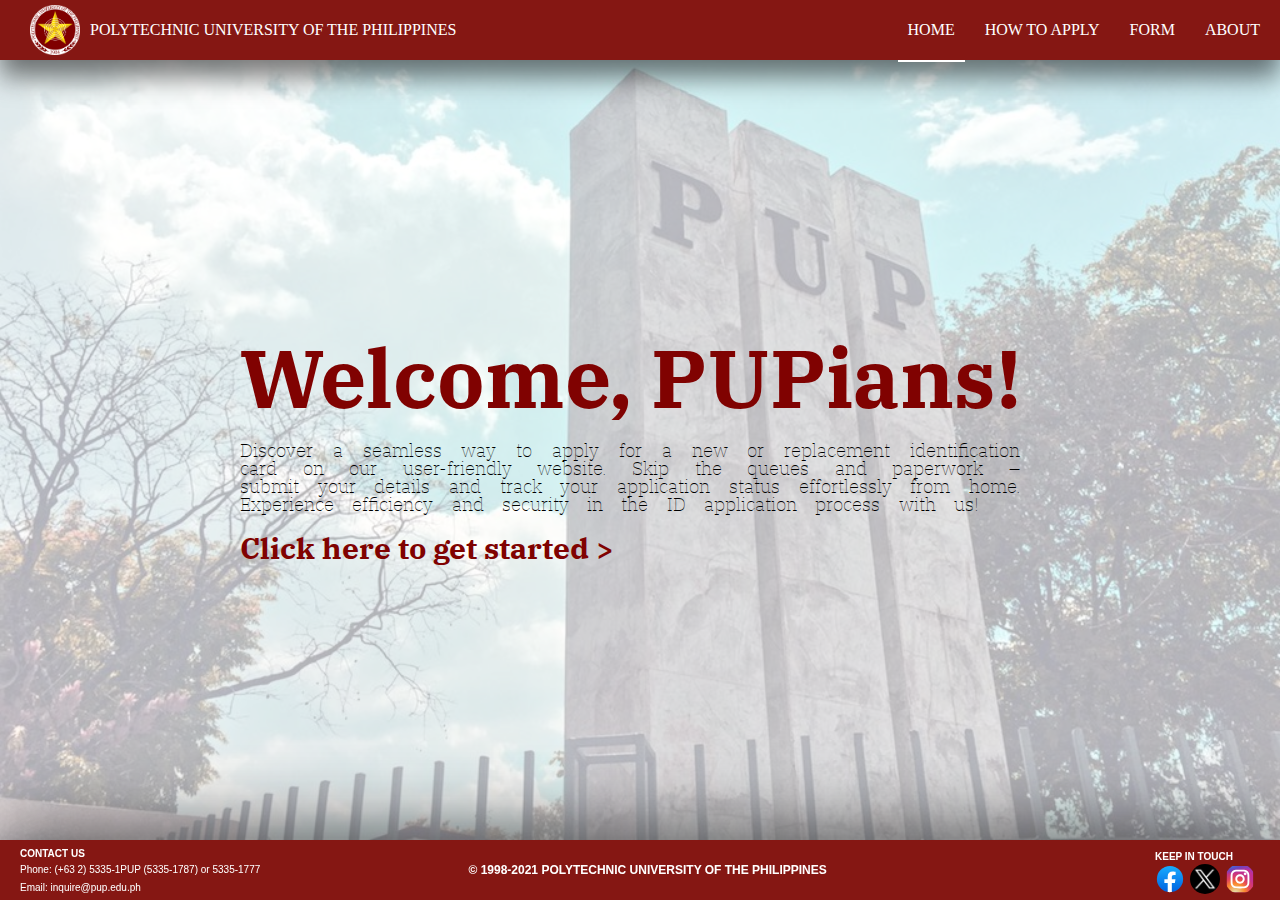
<file: index.html>
<!DOCTYPE html>
<html lang="en">

<head>
  <meta charset="UTF-8">
  <meta name="viewport" content="width=device-width, initial-scale=1.0">
  <title>Home</title>
  <link rel="icon" href="assets/images/clipart708931.png">
  <link rel="preconnect" href="https://fonts.googleapis.com">
  <link rel="preconnect" href="https://fonts.gstatic.com" crossorigin>
  <link href="https://fonts.googleapis.com/css2?family=IBM+Plex+Serif:wght@300;700&display=swap" rel="stylesheet">
  <link rel="stylesheet" href="reset.css">
  <link rel="stylesheet" href="index.css">
  <script src="transition.js"></script>
</head>

<body>
  <header class="main-head">
    <div class="main-head-logo">
      <img src="assets/images/clipart708931.png" alt="pup-logo" class="pup-logo">
      <p>Polytechnic University of the Philippines</p>
    </div>
    <nav class="main-head-nav">
      <ul>
        <li> <a href="index.html" onclick="changePage(event)"> HOME </a> </li>
        <li> <a href="apply.html" onclick="changePage(event)"> HOW TO APPLY </a> </li>
        <li> <a href="forms.html" onclick="changePage(event)"> FORM </a> </li>
        <li> <a href="about.html" onclick="changePage(event)"> ABOUT </a> </li>
      </ul>
    </nav>
  </header>

  <main>
    <div class="main-welcome">
      <h2>Welcome, PUPians!</h2>
      <p>Discover a seamless way to apply for a new or replacement identification card on our user-friendly website. Skip the queues and paperwork – submit your details and track your application status effortlessly from home. Experience efficiency and security in the ID application process with us!
      </p>
      <a href="apply.html" class="form-link" onclick="changePage(event)">Click here to get started ></a>
    </div>
  </main>

  <footer>
    <div class="contact">
      <span>CONTACT US </span>
      <p>Phone: (+63 2) 5335-1PUP (5335-1787) or 5335-1777 <br></p>
      <p>Email: inquire@pup.edu.ph</p>
    </div>
    <p class="footer-copyright">
      © 1998-2021 POLYTECHNIC UNIVERSITY OF THE PHILIPPINES
    </p>

    <div class="footer-sm-container">
      <span>KEEP IN TOUCH </span>
      <div class="footer-logo-container">
        <a class="sm-fb" href="https://web.facebook.com/ThePUPOfficial"></a>
        <a class="sm-tt"></a>
        <a class="sm-ig"></a>
      </div>
    </div>
  </footer>
</body>

</html>
</file>
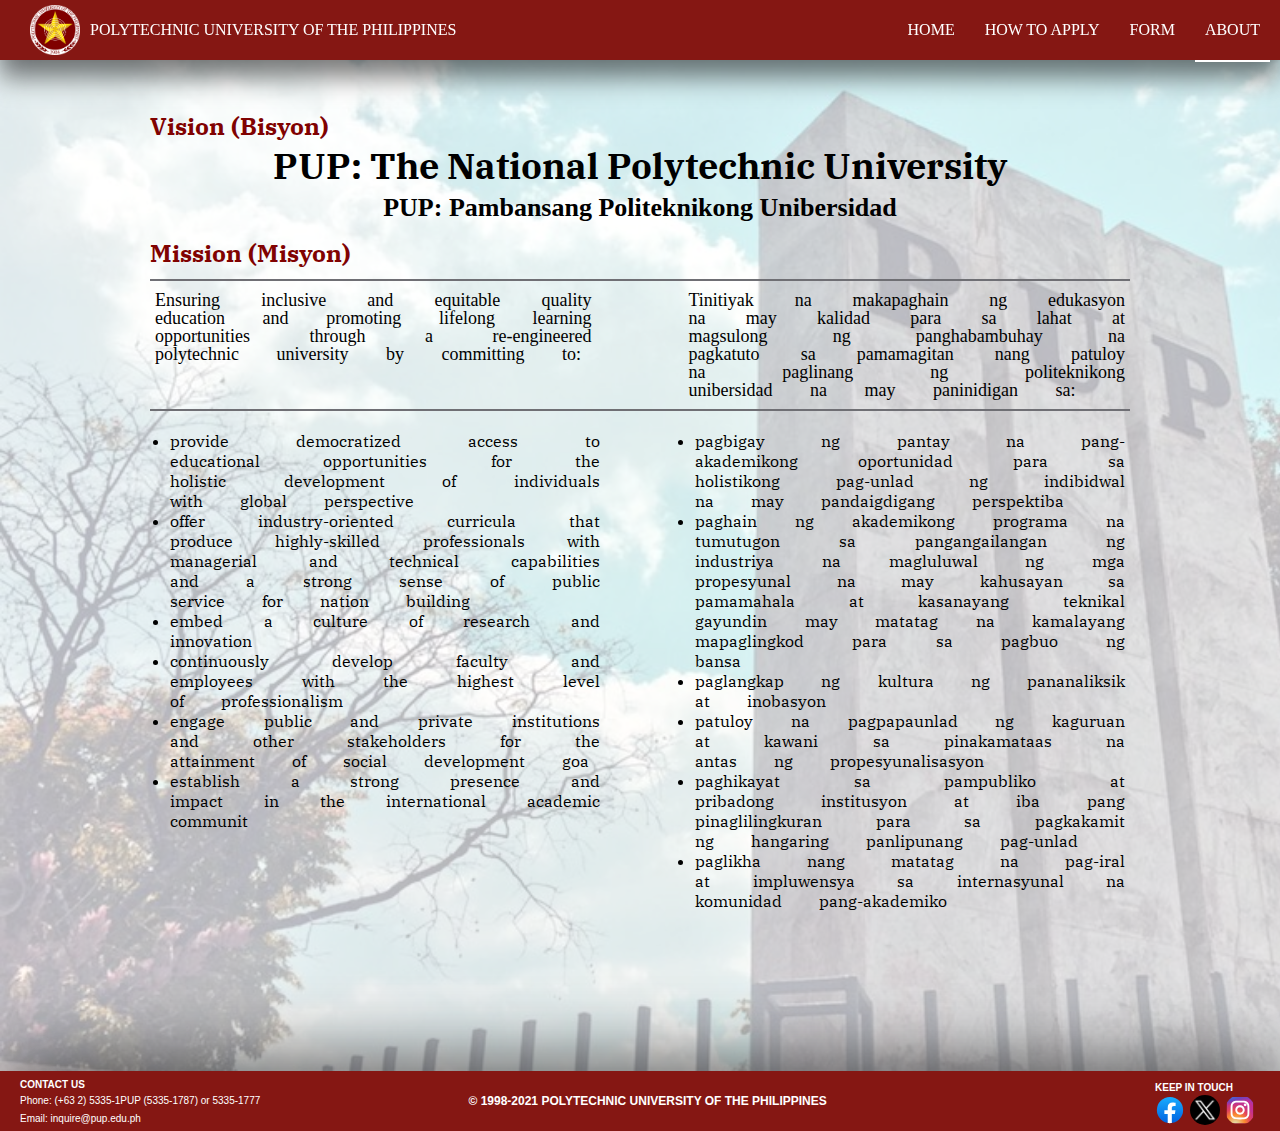
<file: about.html>
<!DOCTYPE html>
<html lang="en">
<head>
  <meta charset="UTF-8">
  <meta name="viewport" content="width=device-width, initial-scale=1.0">
  <title>About</title>
  <link rel="icon" href="../LOGO/clipart708931.png">
  
  <link rel="preconnect" href="https://fonts.googleapis.com">
  <link rel="preconnect" href="https://fonts.gstatic.com" crossorigin>
  <link href="https://fonts.googleapis.com/css2?family=IBM+Plex+Serif:wght@100;200;400;500;600;700&display=swap" rel="stylesheet">
  <link rel="stylesheet" href="reset.css">
  <link rel="stylesheet" href="about.css">
  <script src="transition.js"></script>
</head>
<body>
  <header class="main-head">
    <div class="main-head-logo">
      <img src="assets/images/clipart708931.png" alt="pup-logo" class="pup-logo">
      <p>Polytechnic University of the Philippines</p>
    </div>
    <nav class="main-head-nav">
      <ul>
        <li> <a href="index.html" onclick="changePage(event)"> HOME </a> </li>
        <li> <a href="apply.html" onclick="changePage(event)"> HOW TO APPLY </a> </li>
        <li> <a href="forms.html" onclick="changePage(event)"> FORM </a> </li>
        <li> <a href="about.html" onclick="changePage(event)"> ABOUT </a> </li>
      </ul>
    </nav>
  </header>

  <main>
    <section class="pup-vision">
      <h3>Vision (Bisyon)</h3>
      <h2>PUP: The National Polytechnic University</h2>
      <p>PUP: Pambansang Politeknikong Unibersidad</p>
    </section>

    <section class="pup-mission">
      <h3>Mission (Misyon)</h3>
      <div class="divider-mission">
        <div class="right-side">
          <p>Ensuring inclusive and equitable quality education and promoting lifelong learning opportunities through a re-engineered polytechnic university by committing to:</p>
        </div>
        <div class="left-side">
          <p>Tinitiyak na makapaghain ng edukasyon na may kalidad para sa lahat at magsulong ng panghabambuhay na pagkatuto sa pamamagitan nang patuloy na paglinang ng politeknikong unibersidad na may paninidigan sa:</p>
        </div>
      </div>
      <div class="second-divider-mission">
        <div class="right-side">
          <ul>
            <li>provide democratized access to educational opportunities for the holistic development of individuals with global perspective</li>
            <li>offer industry-oriented curricula that produce highly-skilled professionals with managerial and technical capabilities and a strong sense of public service for nation building
            </li>
            <li>embed a culture of research and innovation</li>
            <li>continuously develop faculty and employees with the highest level of professionalism</li>
            <li>engage public and private institutions and other stakeholders for the attainment of social development goa</li>
            <li>establish a strong presence and impact in the international academic communit</li>
          </ul>
        </div>

        <div class="left-side">
          <ul>
            <li>pagbigay ng pantay na pang-akademikong oportunidad para sa holistikong pag-unlad ng indibidwal na may pandaigdigang perspektiba</li>
            <li>paghain ng akademikong programa na tumutugon sa pangangailangan ng industriya na magluluwal ng mga propesyunal na may kahusayan sa pamamahala at kasanayang teknikal gayundin may matatag na kamalayang mapaglingkod para sa pagbuo ng bansa</li>
            <li>paglangkap ng kultura ng pananaliksik at inobasyon</li>
            <li>patuloy na pagpapaunlad ng kaguruan at kawani sa pinakamataas na antas ng propesyunalisasyon</li>
            <li>paghikayat sa pampubliko at pribadong institusyon at iba pang pinaglilingkuran para sa pagkakamit ng hangaring panlipunang pag-unlad</li>
            <li>paglikha nang matatag na pag-iral at impluwensya sa internasyunal na komunidad pang-akademiko
            </li>
          </ul>
        </div>
      </div>
    </section>

  </main>

  <footer>
    <div class="contact">
      <span>CONTACT US </span>
      <p>
        Phone: (+63 2) 5335-1PUP (5335-1787) or 5335-1777 <br>
      </p>
      <p>Email: inquire@pup.edu.ph
      </p>
    </div>
    <p class="footer-copyright">
      © 1998-2021 POLYTECHNIC UNIVERSITY OF THE PHILIPPINES
    </p>

    <div class="footer-sm-container">
      <span>KEEP IN TOUCH </span>
      <div class="footer-logo-container">
        <a class="sm-fb" href="https://web.facebook.com/ThePUPOfficial"></a>
        <a class="sm-tt"></a>
        <a class="sm-ig"></a>
      </div>
    </div>
  </footer>
</body>
</html>
</file>
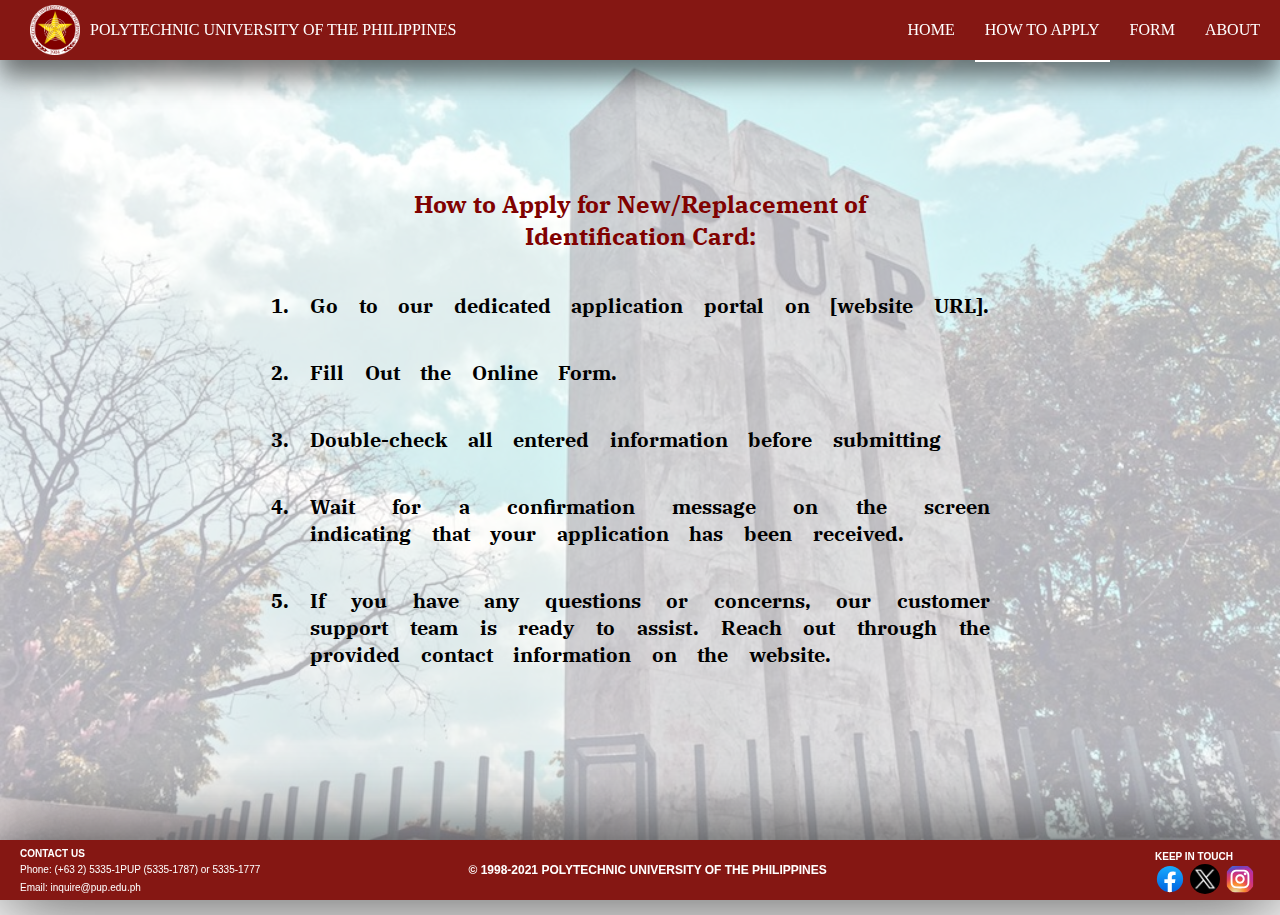
<file: apply.html>
<!DOCTYPE html>
<html lang="en">
<head>
  <meta charset="UTF-8">
  <meta name="viewport" content="width=device-width, initial-scale=1.0">
  <title>How to apply</title>
  <link rel="icon" href="assets/images/clipart708931.png">
  
  <link rel="preconnect" href="https://fonts.googleapis.com">
  <link rel="preconnect" href="https://fonts.gstatic.com" crossorigin>
  <link href="https://fonts.googleapis.com/css2?family=IBM+Plex+Serif:wght@300;700&display=swap" rel="stylesheet">
  <link rel="stylesheet" href="resetv2.css">
  <link rel="stylesheet" href="apply.css">
  <script src="transition.js"></script>
</head>
<body>
  <header class="main-head">
    <div class="main-head-logo">
      <img src="assets/images/clipart708931.png" alt="pup-logo" class="pup-logo">
      <p>Polytechnic University of the Philippines</p>
    </div>
    <nav class="main-head-nav">
      <ul>
        <li> <a href="index.html" onclick="changePage(event)"> HOME </a> </li>
        <li> <a href="apply.html" onclick="changePage(event)"> HOW TO APPLY </a> </li>
        <li> <a href="forms.html" onclick="changePage(event)"> FORM </a> </li>
        <li> <a href="about.html" onclick="changePage(event)"> ABOUT </a> </li>
      </ul>
    </nav>
  </header>
  <main>
    <div class="main-welcome">
      <h2>How to Apply for New/Replacement of </h2>
        <h2>Identification Card:</h2>
      <ol class="instruction" start="1">
        <li> Go to our dedicated application portal on [website URL].</li>
        <li>Fill Out the Online Form.</li>
        <li>Double-check all entered information before submitting</li>
        <li>Wait for a confirmation message on the screen indicating that your 
          application has been received.</li>
        <li>If you have any questions or concerns, our customer support team is ready to assist. Reach out through the provided contact information on the website.</li>
      </ol>
    </div>
  </main>

  <footer>
    <div class="contact">
      <span>CONTACT US </span>
      <p>
        Phone: (+63 2) 5335-1PUP (5335-1787) or 5335-1777 <br>
      </p>
      <p>Email: inquire@pup.edu.ph
      </p>
    </div>
    <p class="footer-copyright">
      © 1998-2021 POLYTECHNIC UNIVERSITY OF THE PHILIPPINES
    </p>

    <div class="footer-sm-container">
      <span>KEEP IN TOUCH </span>
      <div class="footer-logo-container">
        <a class="sm-fb" href="https://web.facebook.com/ThePUPOfficial"></a>
        <a class="sm-tt"></a>
        <a class="sm-ig"></a>
      </div>
    </div>
  </footer>
  
</body>
</html>
</file>
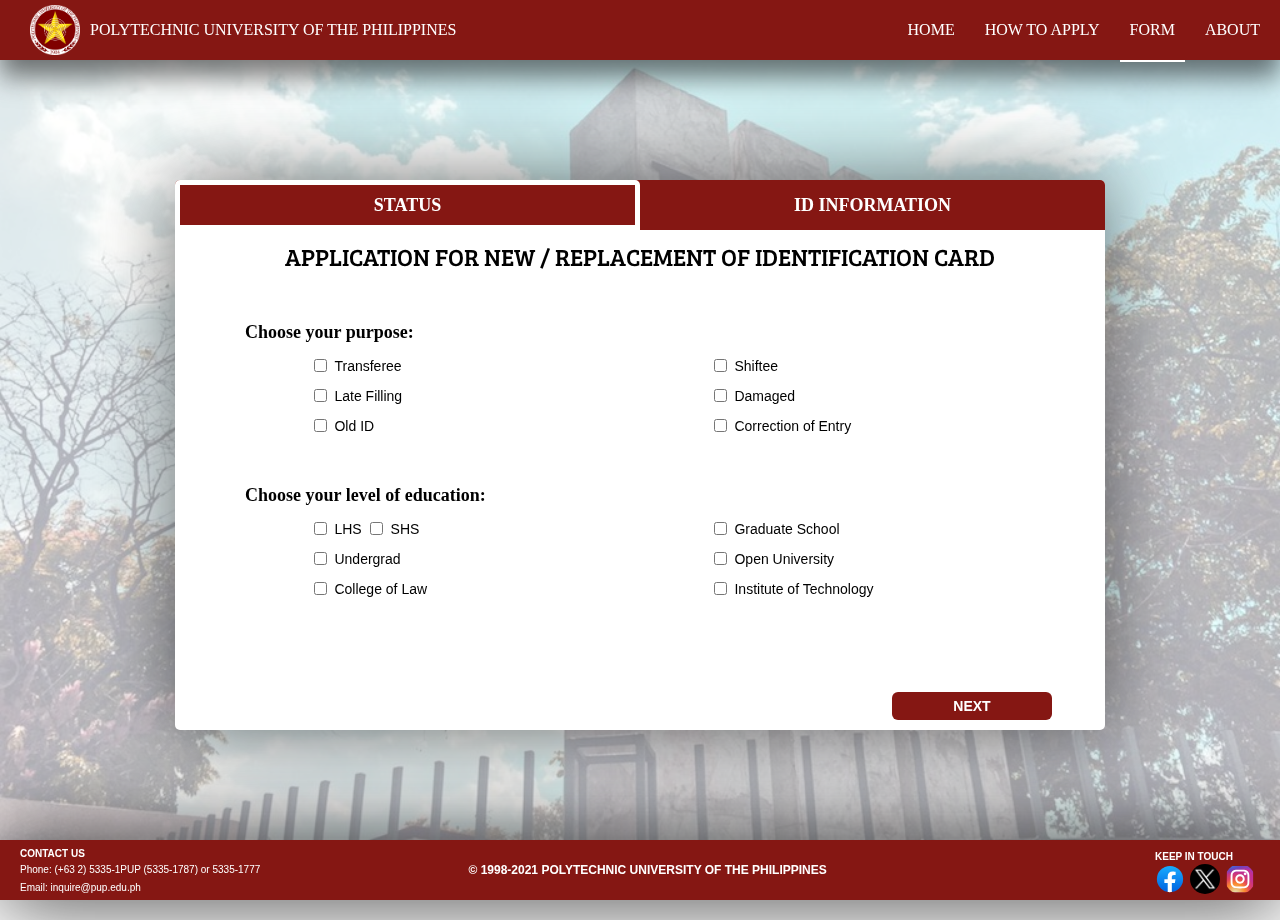
<file: forms.html>
<!DOCTYPE html>
<html lang="en">
<head>
  <meta charset="UTF-8">
  <meta name="viewport" content="width=device-width, initial-scale=1.0">
  <title>Form</title>
  <link rel="icon" href="assets/images/clipart708931.png">
  
  <link rel="preconnect" href="https://fonts.googleapis.com">
  <link rel="preconnect" href="https://fonts.gstatic.com" crossorigin>
  <link href="https://fonts.googleapis.com/css2?family=Bree+Serif&family=IBM+Plex+Serif:wght@400;700&display=swap" rel="stylesheet">
  <link rel="stylesheet" href="reset.css">
  <link rel="stylesheet" href="forms.css">
  <script src="transition.js"></script>
</head>
<body>
  <header class="main-head">
    <div class="main-head-logo">
      <img src="assets/images/clipart708931.png" alt="pup-logo" class="pup-logo">
      <p>Polytechnic University of the Philippines</p>
    </div>
    <nav class="main-head-nav">
      <ul>
        <li> <a href="index.html" onclick="changePage(event)"> HOME </a> </li>
        <li> <a href="apply.html" onclick="changePage(event)"> HOW TO APPLY </a> </li>
        <li> <a href="forms.html" onclick="changePage(event)"> FORM </a> </li>
        <li> <a href="about.html" onclick="changePage(event)"> ABOUT </a> </li>
      </ul>
    </nav>
  </header>

  <section class="message-container">
    <div class="message" id="message"
    style="
      display: none;
      font-weight: bold;
      color: green;
      padding: 8px;
      background-color: beige;
      border-radius: 4px;
      border-color: aquamarine;
    "></div>
  </section>
<main>
  </section>
  <section class="main">
    <form id="form" method="POST">
      
      
      
      <section id="page1" class="form-page">
        <div class="page-button">
          <button class="stud-status-btn" href="#">
            <p>STATUS</p>
          </button>
          <div onclick="validateCheckbox()" class="stud-info-btn">
            <p>ID INFORMATION</p>
          </div> 
        </div>


        <h2>Application For New / Replacement of Identification Card</h2>
        <!-- <button onclick="nextPage()">Next</button> -->
        <section class="student-type-container">
          <p class="status-purpose">Choose your purpose:</p>
        
          <div class="transferee">
            <input type="checkbox" id="transferee" name="StudentType" value="transferee"/>
            <label for="transferee">Transferee</label>
          </div>

          <div class="shiftee">
            <input type="checkbox" id="shiftee" name="StudentType" value="shiftee" />
            <label for="shiftee">Shiftee</label>
          </div>

          <div class="late-filling">
            <input type="checkbox" id="late-filling" name="StudentType" value="late-filling" />
            <label for="late-filling">Late Filling</label>
          </div>

          <div class="damaged">
            <input type="checkbox" id="damaged" name="StudentType" value="damaged" />
            <label for="damaged">Damaged</label>
          </div>

          <div class="old-id">
            <input type="checkbox" id="old-id" name="StudentType" value="old-id" />
            <label for="old-filling">Old ID</label>
          </div>
          
          <div class="correction-of-entry">
            <input type="checkbox" id="correction-of-entry" name="StudentType" value="correction-of-entry" />
            <label for="correction-of-entry">Correction of Entry</label>
          </div>

          <p class="status-purpose">Choose your level of education:</p>

          <div class="lhs-shs">
            <input type="checkbox" id="lhs" name="StudentType" value="lhs" />
            <label for="lhs">LHS</label>

            <input type="checkbox" id="shs" name="StudentType" value="shs" />
            <label for="shs">SHS</label>
          </div>

          <div class="graduate-school">
            <input type="checkbox" id="graduate-school" name="StudentType" value="graduate-school" />
            <label for="graduate-school">Graduate School</label>
          </div>

          <div class="undergrad">
            <input type="checkbox" id="undergrad" name="StudentType" value="undergrad" />
            <label for="undergrad">Undergrad</label>
          </div>

          <div class="open-university">
            <input type="checkbox" id="open-university" name="StudentType" value="open-university" />
            <label for="open-university">Open University</label>
          </div>

          <div class="college-of-law">
            <input type="checkbox" id="college-of-law" name="StudentType" value="college-of-law" />
            <label for="college-of-law">College of Law</label>
          </div>

          <div class="institute-of-technology">
            <input type="checkbox" id="institute-of-technology" name="StudentType" value="institute-of-technology" />
            <label for="institute-of-technology">Institute of Technology</label>
          </div>
        </section>
        
        <p onclick="validateCheckbox()" class="next-btn">NEXT</p>
      </section>


      <section id="page2" class="form-page" style="display: none;">
        <div class="second-page-button">
          <button class="stud-info-btn" onclick="previousPage()">
            <p>STATUS</p>
          </button>
          <button href="#" class="stud-status-second-btn">
            <p>ID INFORMATION</p>
          </button> 
        </div>
        <div class="id-information-container">
          <h2>ID Information</h2>

        
          <div class="id-first-row">
            <label for="student-number">Student Id</label>
            <label for="first-name">First Name</label>
            <label for="middle-name">Middle Name</label>
            <label for="last-name">Last Name</label>

            <input class="input" type="text" id="student-number" name="StudentID" pattern="[0-9]{4}-[0-9]{5}-MN-[0-9]{1}" placeholder="xxxx-xxxx-MN-x" required>
            <input class="input" type="text" id="first-name" name="FirstName" required>
            <input class="input" type="text" id="middle-name" name="MiddleName" required>
            <input class="input" type="text" id="last-name" name="LastName" required>
          </div>


          <div class="id-second-row">
            <label for="">Gender</label>
            <label for="date-of-birth">Date of Birth</label>
            <label for="college">College</label>
            
            <div class="gender">
              <input type="radio" id="gender" name="Gender" value="Male" required>  
              <p>Male</p>
              <input type="radio" id="gender" name="Gender" value="Female" required>
              <p>Female</p>
            </div>

            <input type="date" class="input" id="date-of-birth" name="Birthdate" min="2010-01-01" required>
            <select id="college" name="College" required onchange="validateSelect(this)">
              <option value="" disabled selected>Select an option</option>
              <option value="CAF">CAF - College of Accountancy and Finance</option>
              <option value="CADBE">CADBE - College of Architecture, Design and the Built Environment</option>
              <option value="CAL">CAL - College of Arts and Letters</option>
              <option value="CBA">CBA - College of Business Administration</option>
              <option value="COC">COC - College of Communication</option>
              <option value="CCIS">CCIS - College of Computer and Information Sciences</option>
              <option value="COED">COED - College of Education</option>
              <option value="CE">CE - College of Engineering</option>
              <option value="CHK">CHK - College of Human Kinetics</option>
              <option value="CL">CL - College of Law</option>
              <option value="CPSPA">CPSPA - College of Political Science and Public Adminitrator</option>
              <option value="CS">CS - College of Science</option>
              <option value="CTHTM">CTHTM - College of Tourism, Hospitality and Transportation Management</option>
            </select>
          </div>


          <div class="id-third-row">
            <label for="course-section">Course, Yr. & Section</label>
            <label for="phone-number">Phone/Mobile no.</label>
            <label for="email">Email address</label>

            <input type="text" class="input" id="course-section" name="CourseandSection" required>
            <input type="tel" class="input" id="telephone" name="PhoneNo" required placeholder="xxxx-xxx-xxxx" maxlength="14" pattern="[0-9]{4}-[0-9]{3}-[0-9]{4}">
            <input type="email" class="input" id="email" name="EmailAddress" required>
          </div>


          <div class="id-fourth-row">
            <label for="address">Address</label>
            <input type="text" class="input" id="address" name="Address" maxLength = "85" required>
          </div>
          

          <div class="id-fifth-row">
            <p>In case of emergency, please notify:</p>
          </div>

          <div class="id-sixth-row">
            <label for="emergency-name">Complete Name</label>
            <label for="emergency-phone">Phone/Mobile no.</label>
            <input type="text" class="input" id="emergency-name" name="EmergencyCompleteName" required>
            <input type="tel" class="input" id="emergency-phone" name="EmergencyPhoneNo." required placeholder="xxxx-xxx-xxxx" maxlength="14" pattern="[0-9]{4}-[0-9]{3}-[0-9]{4}">
          </div>
          

          <div class="id-seventh-row">
            <label for="emergency-address">Address</label>
            <input type="text" class="input" id="emergency-address" name="EmergencyAddress" required>
          </div>

          <div class="id-eighth-row">
            <p onclick="previousPage()" class="back-btn">BACK</p>
            <input type="submit" onclick="validateInput(), validateSelect(this), validateTelephone()" id="submit-button">
          </div>
        </div>
      </section>
    </form>
  </section>
</main>

  <footer>
    <div class="contact">
      <span>CONTACT US </span>
      <p>
        Phone: (+63 2) 5335-1PUP (5335-1787) or 5335-1777 <br>
      </p>
      <p>Email: inquire@pup.edu.ph
      </p>
    </div>
    <p class="footer-copyright">
      © 1998-2021 POLYTECHNIC UNIVERSITY OF THE PHILIPPINES
    </p>

    <div class="footer-sm-container">
      <span>KEEP IN TOUCH </span>
      <div class="footer-logo-container">
        <div class="sm-fb"></div>
        <div class="sm-tt"></div>
        <div class="sm-ig"></div>
      </div>
    </div>
  </footer>

  <script>
    function nextPage() {
        document.getElementById('page' + currentPage).style.display = 'none';
        currentPage++;
        document.getElementById('page' + currentPage).style.display = 'block';
    }
    
    function previousPage() {
        document.getElementById('page' + currentPage).style.display = 'none';
        currentPage--;
        document.getElementById('page' + currentPage).style.display = 'block';
    }


    var currentPage = 1;
    var count = 1;
    
    function validateCheckbox() {
      var checkboxes = document.getElementsByName("StudentType");
      var checked = false;
      for (var i = 0; i < checkboxes.length; i++) {
          if (checkboxes[i].checked) {
              checked = true;
              count = 1;
          }
      }
      if (!checked) {
          alert("Please check at least one checkbox");
          return false; // prevent form submission
      }
      if (count = 1){
        nextPage()
      }
      return true; // allow form submission
    }
    function validateTelephone() {
            // Get the telephone input value
      var telephoneInput = document.getElementById('telephone').value;
      var inputField = document.getElementById('telephone');

      // Define a regular expression pattern for valid telephone input
      var pattern = /^[0-9\-]+$/;

    // Check if the input matches the pattern
      if (pattern.test(telephoneInput)) {
          return true;
      } else {
          inputField.classList.add('invalid');
          return false;
      }
    }

    // function validateMaxAddress() {
    // var input = document.getElementById('address');
    // var maxLength = 85;
    // var currentLength = input.value.length;

    //   if (currentLength > maxLength) {
    //     document.getElementById('address').style.borderColor = "red";
    //     alert('Username cannot exceed ' + maxLength + ' characters.');
    //   // You may also consider truncating or modifying the input value here
    //   }
    // }

    function validateInput() {
      var fieldIds = [
      'student-number', 'first-name', 'middle-name', 'last-name', 'gender',
      'date-of-birth', 'college', 'course-section', 'telephone', 'email',
      'address', 'emergency-name', 'emergency-phone', 'emergency-address'
    ];

    // Iterate over each field and perform validation
    for (var i = 0; i < fieldIds.length; i++) {
      var inputField = document.getElementById(fieldIds[i]);

      if (inputField.value.trim() === '') {
        inputField.classList.add('invalid');
      } else {
        inputField.classList.remove('invalid');
      }
      }
    }

    function validateSelect(selectElement) {
      var mySelect = document.getElementById('college');

      // Check if the selected option is disabled
      if (mySelect.options[mySelect.selectedIndex].disabled) {
        // Add the 'invalid' class to change the border color
        document.getElementById("college").style.borderColor = "red";
      } else {
        // Remove the 'invalid' class
        selectElement.classList.add('valid');
        document.getElementById("college").style.borderColor = "green";

      }
    }


    document.getElementById("form").addEventListener("submit", function (e) {
    e.preventDefault(); // Prevent the default form submission
    document.getElementById("message").textContent = "Submitting..";
    document.getElementById("message").style.display = "block";
    document.getElementById("submit-button").disabled = true;

    // Collect the form data
    var formData = new FormData(this);


    // Process checkbox values
    var studentTypeValues = [];
    var checkboxes = document.querySelectorAll('input[type=checkbox][name="StudentType"]:checked');
    checkboxes.forEach(function(checkbox) {
      studentTypeValues.push(checkbox.value);
    });

    // Add checkbox values to formData
    formData.append('StudentType', studentTypeValues.join(', '));

    // Send a POST request to your Google Apps Script
    fetch(
      "https://script.google.com/macros/s/AKfycbyPbEHyT4OpzsdjarBZ7kFmyPeOQ3ANTf2VodFvq6UyN97k0yq09n6peleb7Uh7YuTf/exec",
      {
        redirect: "follow",
        method: "POST",
        body: new URLSearchParams(formData).toString(),
        headers: {
          "Content-Type": "application/x-www-form-urlencoded",
        },
      }
    )
    .then(function (response) {
      // Check if the request was successful
      if (response) {
        return response; // Assuming your script returns JSON response
      } else {
        throw new Error("Failed to submit the form.");
      }
    })
    .then(function (data) {
      // Display a success message
      document.getElementById("message").textContent =
        "Data submitted successfully!";
      document.getElementById("message").style.display = "block";
      document.getElementById("message").style.backgroundColor = "green";
      document.getElementById("message").style.color = "beige";
      document.getElementById("submit-button").disabled = false;
      document.getElementById("form").reset();
      previousPage();

      setTimeout(function () {
        document.getElementById("message").textContent = "";
        document.getElementById("message").style.display = "none";
      }, 2600);
    })
    .catch(function (error) {
      // Handle errors, you can display an error message here
      console.error(error);
      document.getElementById("message").textContent =
        "An error occurred while submitting the form.";
      document.getElementById("message").style.display = "block";
      });
    });
  </script>
  
</body>
</html>
</file>
<file: index.css>
body{
  display: flex;
  flex-direction: column;
  justify-content: center;
  align-items: center;
  background-color: rgb(255, 255, 255);
  background-image: url(assets/images/pup.jpg);
  background-size: 100%;
  background-repeat: no-repeat;
  opacity: 0;
  transition: opacity 500ms ease-in-out;

}

.main-head{
  top: 0;
  height: 60px;
  width: 100%;
  background-color:#851713;
  display: flex;
  justify-content:space-between;
  z-index: 1000;
  box-shadow:0px 17px 27px rgba(0, 0, 0, 0.53);
}

p{
  font-size: 18px;
  line-height: 18px;
  font-family: Roboto;

}


.main-head-logo{
  display: flex;
  align-items: center;
  width: fit-content;
  color: #fff;

}

.main-head-logo p{
  text-transform: uppercase;
  font-size: 16px;
  line-height: 18px;
}

img{
  height: 50px;
  width: 50px;
  margin-right: 10px;
  margin-left: 30px;
}

.main-head-nav{
  height: 100%;
  width: fit-content;
  position: relative;
  color: #fff;
  font-size: 16px;
}

.main-head-nav ul{
  margin-left: 30px;
}

.main-head-nav ul li{
  display: inline;
  float: left;
  margin-right: 10px;
}


.main-head-nav ul li a{
  padding: 0 10px;
  font-family: 'Roboto';
  line-height: 60px;
  display: block;
  height: 100%;
  position: relative;
}

.main-head-nav ul li:first-child{
  border-bottom: 2px solid #fff;
}
.main-head-nav ul li a:hover {
  cursor: pointer;
  transition-delay: 90ms;
  transition-duration: 80ms;
  transform: translateY(-5px);
}
/* footer */
footer{
  position: fixed;
  bottom: 0;
  height: 60px;
  width: 100%;
  background-color:#851713;
  display: flex;
  align-items: center;
  padding: 5px 20px;
  box-shadow:  0px 0px 80px rgba(0, 0, 0, 0.86);
  justify-content: space-between;
}

footer p{
  font-family: Helvetica, sans-serif;
  color: #fff;
  font-weight: 800;
  font-size: 12px;
}

footer div span{
  font-family: Helvetica, sans-serif;
  color: #fff;
  font-size: 10px;
  font-weight: 800;
  margin-bottom: 10px;
}


footer div p{
  font-size: 10px;
  font-weight: lighter;
}

.footer-copyright{
  position: relative;
  left: -60px;
}

footer div p:first-child{
  position: relative;
  top: -5px;
}

.footer-logo-container{
  display: flex;
  flex-direction: row;
}


.footer-logo-container a{
  height: 30px;
  width: 30px;
  border-radius: 50%;
  margin-right: 5px;
}

.sm-fb{
  background-image: url(assets/logo/facebook-1-svgrepo-com.svg);
  background-size: 100%;
  background-repeat: no-repeat;
}

.sm-tt{
  background-image: url(assets/logo/1690643591twitter-x-logo-png.webp);
  background-size: 100%;
  background-repeat: no-repeat;
}

.sm-ig{
  background-image: url(assets/logo/instagram-1-svgrepo-com.svg);
  background-size: 100%;
  background-repeat: no-repeat;
}

main{
  width: 100%;
  height: 90vh;
  display: flex;
  padding: 10px 15px;
  border-radius: 3px;
  background-color:#ffffffb2;
  justify-content: center;
  align-items: center;
  position: relative;
  top: -20px
}
/* --------------------------------------- */
.main-welcome{
  height: fit-content;
  width: 800px;
  font-family: 'IBM Plex Serif', serif;
  display: flex;
  text-align: left;
  flex-direction: column;
}

.main-welcome h2{
  font-size: 82px;
  font-weight: bolder;
  color: #800201;
}

.main-welcome p{
  width: 780px;
  margin-top: 10px;
  font-size: 1.2rem;
  text-align: justify;
  text-justify: inter-word;
  font-weight: 100;
  font-family: 'IBM Plex Serif', serif;
  word-spacing: 1.3ch;
}

.main-welcome a{
  margin-top: 15px;
  font-size: 1.9rem;
  font-weight: bolder;
  color: #800201;
}

a:hover{
  cursor: pointer;
}

.form-link:hover{
  transition-delay: 90ms;
  transition-duration: 400ms;
  transform: translateY(-5px);
}
</file>
<file: about.css>
body{
  display: flex;
  flex-direction: column;
  justify-content: center;
  align-items: center;
  background-color: rgb(255, 255, 255);
  background-image: url(assets/images/pup.jpg);
  background-size: cover;
  background-repeat: no-repeat;
  opacity: 0;
  transition: opacity 500ms ease-in-out;
}

.main-head{
  position: sticky;
  top: 0;
  height: 60px;
  width: 100%;
  background-color:#851713;
  display: flex;
  justify-content:space-between;
  z-index: 1000;
  box-shadow:0px 17px 27px rgba(0, 0, 0, 0.53);
}

p{
  font-size: 18px;
  line-height: 18px;
  font-family: Roboto;

}


.main-head-logo{
  display: flex;
  align-items: center;
  width: fit-content;
  color: #fff;

}

.main-head-logo p{
  text-transform: uppercase;
  font-size: 16px;
  line-height: 18px;
}

img{
  height: 50px;
  width: 50px;
  margin-right: 10px;
  margin-left: 30px;
}

.main-head-nav{
  height: 100%;
  width: fit-content;
  position: relative;
  color: #fff;
  font-size: 16px;
}

.main-head-nav ul{
  margin-left: 30px;
}

.main-head-nav ul li{
  display: inline;
  float: left;
  margin-right: 10px;
}


.main-head-nav ul li a{
  padding: 0 10px;
  font-family: 'Roboto';
  line-height: 60px;
  display: block;
  height: 100%;
  position: relative;
}

.main-head-nav ul li:nth-child(4){
  border-bottom: 2px solid #fff;
}
.main-head-nav ul li a:hover {
  cursor: pointer;
  transition-delay: 90ms;
  transition-duration: 80ms;
  transform: translateY(-5px);
}
/* footer */
footer{
  position: relative;
  bottom: 0;
  height: 60px;
  width: 100%;
  background-color:#851713;
  display: flex;
  align-items: center;
  padding: 5px 20px;
  box-shadow:  0px 0px 80px rgba(0, 0, 0, 0.86);
  justify-content: space-between;
}

footer p{
  font-family: Helvetica, sans-serif;
  color: #fff;
  font-weight: 800;
  font-size: 12px;
}

footer div span{
  font-family: Helvetica, sans-serif;
  color: #fff;
  font-size: 10px;
  font-weight: 800;
  margin-bottom: 10px;
}


footer div p{
  font-size: 10px;
  font-weight: lighter;
}

.footer-copyright{
  position: relative;
  left: -60px;
}

footer div p:first-child{
  position: relative;
  top: -5px;
}

.footer-logo-container{
  display: flex;
  flex-direction: row;
}


.footer-logo-container a{
  height: 30px;
  width: 30px;
  border-radius: 50%;
  margin-right: 5px;
}

.sm-fb{
  background-image: url(assets/logo/facebook-1-svgrepo-com.svg);
  background-size: 100%;
  background-repeat: no-repeat;
}

.sm-tt{
  background-image: url(assets/logo/1690643591twitter-x-logo-png.webp);
  background-size: 100%;
  background-repeat: no-repeat;
}

.sm-ig{
  background-image: url(assets/logo/instagram-1-svgrepo-com.svg);
  background-size: 100%;
  background-repeat: no-repeat;
}

main{
  width: 100%;
  height: fit-content;
  display: flex;
  flex-direction: column;
  background-color:hsla(0, 0%, 100%, 0.712);
  padding: 50px 150px;
  padding-bottom: 150px;
}
/* --------------------------------------- */
.pup-vision{
  display: flex;
  flex-direction: column;
  flex-basis: 100%;
  font-family: 'IBM Plex Serif', serif;
}

.pup-vision h3, .pup-mission h3{
  font-size: 24px;
  font-weight: bolder;
  color: #800201;
}

.pup-vision h2{
  font-size: 36px;
  font-weight: bolder;
  color: #000;
  text-align: center;
}


.pup-vision p{
  font-size: 26px;
  font-weight: bold;
  color: #000;
  text-align: center;
  margin-top: 10px;
}

.pup-mission{
  margin-top: 20px;
  display: flex;
  flex-direction: column;
  flex-basis: 100%;
  font-family: 'IBM Plex Serif', serif;
  font-weight: 500;
}

.pup-mission p{
  font-size: 18px;
  color: #000;

}


.pup-mission .divider-mission{
  margin-top: 10px;
  display: flex;
  height: fit-content;
  width: 100%;
  border-top: 2px solid #6f6f74; 
  border-bottom: 2px solid #6f6f74; 
  padding: 10px 5px;
  justify-content: space-between;
}

ul li{
  list-style:disc;
  font-family: 'IBM Plex Serif', serif;
  font-weight: 400;
}

.right-side, .left-side{
  width: 45%;
  height: fit-content;
  text-align: justify;
  text-justify: inter-word;
  word-spacing: 3.3ch;
}

.pup-mission .second-divider-mission{
  margin-top: 10px;
  display: flex;
  height: fit-content;
  width: 100%;
  padding: 10px 5px;
  padding-left: 20px;
  justify-content: space-between;
  color: #000;
}
</file>
<file: apply.css>
body{
  display: flex;
  flex-direction: column;
  justify-content: center;
  align-items: center;
  background-color: rgb(255, 255, 255);
  background-image: url(assets/images/pup.jpg);
  background-size: 100%;
  background-repeat: no-repeat;
  opacity: 0;
  transition: opacity 500ms ease-in-out;
}

.main-head{
  position: sticky;
  top: 0;
  height: 60px;
  width: 100%;
  background-color:#851713;
  display: flex;
  justify-content:space-between;
  z-index: 1000;
  box-shadow:0px 17px 27px rgba(0, 0, 0, 0.53);
}

p{
  font-size: 18px;
  line-height: 18px;
  font-family: Roboto;

}


.main-head-logo{
  display: flex;
  align-items: center;
  width: fit-content;
  color: #fff;

}

.main-head-logo p{
  text-transform: uppercase;
  font-size: 16px;
  line-height: 18px;
}

img{
  height: 50px;
  width: 50px;
  margin-right: 10px;
  margin-left: 30px;
}

.main-head-nav{
  height: 100%;
  width: fit-content;
  position: relative;
  color: #fff;
  font-size: 16px;
}

.main-head-nav ul{
  margin-left: 30px;
}

.main-head-nav ul li{
  display: inline;
  float: left;
  margin-right: 10px;
}


.main-head-nav ul li a{
  padding: 0 10px;
  font-family: 'Roboto';
  line-height: 60px;
  display: block;
  height: 100%;
  position: relative;
}

.main-head-nav ul :nth-child(2){
  border-bottom: 2px solid #fff;
}
.main-head-nav ul li a:hover {
  cursor: pointer;
  transition-delay: 90ms;
  transition-duration: 80ms;
  transform: translateY(-5px);
}
/* footer */
footer{
  position: fixed;
  bottom: 0;
  height: 60px;
  width: 100%;
  background-color:#851713;
  display: flex;
  align-items: center;
  padding: 5px 20px;
  box-shadow:  0px 0px 80px rgba(0, 0, 0, 0.86);
  justify-content: space-between;
}

footer p{
  font-family: Helvetica, sans-serif;
  color: #fff;
  font-weight: 800;
  font-size: 12px;
}

footer div span{
  font-family: Helvetica, sans-serif;
  color: #fff;
  font-size: 10px;
  font-weight: 800;
  margin-bottom: 10px;
}


footer div p{
  font-size: 10px;
  font-weight: lighter;
}

.footer-copyright{
  position: relative;
  left: -60px;
}

footer div p:first-child{
  position: relative;
  top: -5px;
}

.footer-logo-container{
  display: flex;
  flex-direction: row;
}


.footer-logo-container a{
  height: 30px;
  width: 30px;
  border-radius: 50%;
  margin-right: 5px;
}

.sm-fb{
  background-image: url(assets/logo/facebook-1-svgrepo-com.svg);
  background-size: 100%;
  background-repeat: no-repeat;
}

.sm-tt{
  background-image: url(assets/logo/1690643591twitter-x-logo-png.webp);
  background-size: 100%;
  background-repeat: no-repeat;
}

.sm-ig{
  background-image: url(assets/logo/instagram-1-svgrepo-com.svg);
  background-size: 100%;
  background-repeat: no-repeat;
}

main{
  width: 100%;
  height: 95vh;
  display: flex;
  padding: 10px 15px;
  border-radius: 3px;
  background-color:#ffffffb2;
  justify-content: center;
  align-items: center;
  position: relative;
  top: -60px
}
/* --------------------------------------- */
.main-welcome{
  height: fit-content;
  width: 700px;
  font-family: 'IBM Plex Serif', serif;
  display: flex;
  text-align: left;
  flex-direction: column;
}

.main-welcome h2{
  text-align: center;
  font-size: 24px;
  font-weight: bolder;
  color: #800201;
}

ol li{
  width: 680px;
  margin-top: 40px;
  font-size: 20px;
  text-align: justify;
  text-justify: inter-word;
  font-weight: bold;
  font-family: 'IBM Plex Serif', serif;
  word-spacing: 1.3ch; 
  list-style: decimal;
  margin-left: 20px;

}


.main-welcome a{
  margin-top: 15px;
  font-size: 1.9rem;
  font-weight: bolder;
  color: #800201;
}

a:hover{
  cursor: pointer;
}

.form-link:hover{
  transition-delay: 90ms;
  transition-duration: 400ms;
  transform: translateY(-5px);
}
</file>
<file: forms.css>
body{
  display: flex;
  flex-direction: column;
  justify-content: center;
  align-items: center;
  background-color: rgb(255, 255, 255);
  background-image: url(assets/images/pup.jpg);
  background-size: 100%;
  background-repeat: no-repeat;
  opacity: 0;
  transition: opacity 500ms ease-in-out;
}


.main-head{
  position: sticky;
  top: 0;
  height: 60px;
  width: 100%;
  background-color:#851713;
  display: flex;
  justify-content:space-between;
  z-index: 1000;
  box-shadow:0px 17px 27px rgba(0, 0, 0, 0.53);
}

p{
  font-size: 18px;
  line-height: 18px;
  font-family: Roboto;

}


.main-head-logo{
  display: flex;
  align-items: center;
  width: fit-content;
  color: #fff;

}

.main-head-logo p{
  text-transform: uppercase;
  font-size: 16px;
  line-height: 18px;
}

img{
  height: 50px;
  width: 50px;
  margin-right: 10px;
  margin-left: 30px;
}

.main-head-nav{
  height: 100%;
  width: fit-content;
  position: relative;
  color: #fff;
  font-size: 16px;
}

.main-head-nav ul{
  margin-left: 30px;
}

.main-head-nav ul li{
  display: inline;
  float: left;
  margin-right: 10px;
}


.main-head-nav ul li a{
  padding: 0 10px;
  font-family: 'Roboto';
  line-height: 60px;
  display: block;
  height: 100%;
  position: relative;
}

.main-head-nav ul li:nth-child(3){
  border-bottom: 2px solid #fff;
}
.main-head-nav ul li a:hover {
  cursor: pointer;
  transition-delay: 90ms;
  transition-duration: 80ms;
  transform: translateY(-5px);
}
/* footer */
footer{
  position: fixed;
  bottom: 0;
  height: 60px;
  width: 100%;
  background-color:#851713;
  display: flex;
  align-items: center;
  padding: 5px 20px;
  box-shadow:  0px 0px 80px rgba(0, 0, 0, 0.86);
  justify-content: space-between;
}

footer p{
  font-family: Helvetica, sans-serif;
  color: #fff;
  font-weight: 800;
  font-size: 12px;
}

footer div span{
  font-family: Helvetica, sans-serif;
  color: #fff;
  font-size: 10px;
  font-weight: 800;
  margin-bottom: 10px;
}

/* footer .contact{
  margin-right: 300px;
} */

footer div p{
  font-size: 10px;
  font-weight: lighter;
}

.footer-copyright{
  position: relative;
  left: -60px;
}

footer div p:first-child{
  position: relative;
  top: -5px;
}

/* .footer-sm-container{
  margin-left: 400px;
} */

.footer-logo-container{
  display: flex;
  flex-direction: row;
}


.footer-logo-container div{
  height: 30px;
  width: 30px;
  border-radius: 50%;
  margin-right: 5px;
}

.sm-fb{
  background-image: url(assets/logo/facebook-1-svgrepo-com.svg);
  background-size: 100%;
  background-repeat: no-repeat;
}

.sm-tt{
  background-image: url(assets/logo/1690643591twitter-x-logo-png.webp);
  background-size: 100%;
  background-repeat: no-repeat;
}

.sm-ig{
  background-image: url(assets/logo/instagram-1-svgrepo-com.svg);
  background-size: 100%;
  background-repeat: no-repeat;
}

main{
  width: 100%;
  height: 90vh;
  display: flex;
  padding: 10px 15px;
  border-radius: 3px;
  background-color:#ffffffb2;
  justify-content: center;
  align-items: center;
  position: relative;
  top: -60px;
}

/* --------------------------------------- */


.main{
  width: 930px;
  height: 550px;
  background-color: white;
  display: flex;
  flex-direction: column;
  box-shadow:  0px 0px 80px rgba(0, 0, 0, 0.56);
  border-radius: 5px;
  justify-self: center;
  z-index: 1;
}


.main .page-button{
  display: flex;
  justify-content: space-between;;
  align-items: center;
  height: 50px;
  background-color: #851713;
  border-top-right-radius: 5px;
  border-top-left-radius: 5px;
}


.stud-status-btn{
  border-top-right-radius: 5px;
  border-top-left-radius: 5px;
  color: white;
  text-align: center;
  width: 50%;
  height: 100%;
  border: 5px solid #fff;
  display: flex;
  justify-content: center;
  align-items: center;
  font-family: 'IBM Plex Serif', serif;
  font-weight: bold;
  
}

.stud-info-btn{
  color: white;
  text-align: center;
  width: 50%;
  height: 100%;
  display: flex;
  justify-content: center;
  align-items: center;
  font-family: 'IBM Plex Serif', serif;
  font-weight: bold;
}
.stud-status-btn:hover,
.stud-info-btn:hover{
  cursor: pointer;
}

h2{
  text-transform: uppercase;
  font-weight: 500;
  font-size: 24px;
  font-family: 'Bree Serif', serif;
  text-align: center;
  margin-top: 10px;
  margin-bottom: 10px;
}


.student-type-container{
  display: flex;
  width: 100%;
  flex-wrap: wrap;
  justify-content: center;
  font-family: Helvetica, sans-serif;
  margin-left: 70px;
}

.student-type-container div{
  flex-basis: 400px;
  margin-bottom: 10px;
}

.student-type-container div label{
  font-size: 14px;
  line-height: 14px;
  position: relative;
  bottom: 1px
}


.status-purpose{
  width: 100%;
  margin-bottom: 15px;
  margin-top: 40px;
  font-weight: bold;
}
.next-btn{
  float: right;
  margin-top: 83px;
  margin-right: 53px;
  border-radius: 5px;
  font-family: Helvetica, sans-serif;
  font-weight: 700;
  height: 28px;
  width: 10rem;
  background-color: #851713;
  border: none;
  border-radius: 6px;
  color: #fff;
  font-size: 14px;
  font-weight: bold;
  display: flex;
  justify-content: center;
  align-items: center;
  
}

.next-btn:hover{
  cursor: pointer;
}


.main .second-page-button{
  display: flex;
  justify-content: space-between;;
  align-items: center;
  height: 50px;
  background-color: #851713;
  border-top-right-radius: 5px;
  border-top-left-radius: 5px;
}

.stud-info-btn{
  font-family: 'IBM Plex Serif', serif;
  font-weight: bold;
  color: white;
  text-align: center;
  width: 50%;
  height: 100%;
  display: flex;
  justify-content: center;
  align-items: center;
}


.stud-status-second-btn{
  border-top-right-radius: 5px;
  border-top-left-radius: 5px;
  color: white;
  text-align: center;
  width: 50%;
  height: 100%;
  border: 5px solid #fff;
  display: flex;
  justify-content: center;
  align-items: center;
  font-family: 'IBM Plex Serif', serif;
  font-weight: bold;
}



.id-information-container{
  display: grid;
  grid-template-columns: 100%;
  grid-template-rows: 40px 60px 60px 60px 60px 30px 60px 60px;
  grid-gap: 2px;
  background-color: white;
  font-family: Helvetica, sans-serif;
}


.id-information-container .id-first-row{
  display: grid;
  justify-content: center;
  grid-template-columns: 200px 200px 200px 200px;
  column-gap: 10px;
  padding: 5px 0;
}

label{
  font-size: 12px;
}

/* 
input[type="text"],
input[type="date"],
input[type="tel"],
select
{
  height: 24px;
  border-radius: 5px;
}
select{
  border: 2px solid black;
} */

.gender{
  display: flex;
  height: 24px;
  align-items: center;
  position: relative;
  left: -5px;
  justify-content: space-evenly;
}

.gender p{
  position: relative;
  bottom: -2px;
  font-size: 14px;
}
.id-information-container .id-second-row{
  display: grid;
  justify-content: center;
  grid-template-columns: 200px 200px 409px;
  column-gap: 10px;
  padding: 5px 0;
}

.id-information-container .id-third-row{
  display: grid;
  justify-content: center;
  grid-template-columns: 200px 200px 409px;
  column-gap: 10px;
  padding: 5px 0;
}

#telephone:valid, 
#emergency-phone:valid, 
input[type="text"]:valid,
select.valid,
input[type="date"]:valid,
input[type="email"]:valid{
  border-color: green;
}

input[type="email"]:focus:invalid{
  border-color: red;
}

.id-information-container .id-fourth-row, .id-fifth-row, .id-seventh-row{
  display: grid;
  justify-content: center;
  grid-template-columns: 825px;
  column-gap: 10px;
  padding: 5px 0;
}


.id-fifth-row p{
  font-size: 16px;
  font-family: 'Bree Serif', serif;
}

.id-information-container .id-sixth-row{
  display: grid;
  justify-content: center;
  grid-template-columns: 415px 400px;
  column-gap: 10px;
  padding: 5px 0;
}

.id-eighth-row{
  display: flex;
  justify-content: end;
  padding-right: 40px;
}

input[type="submit"]{
  width: 10rem;
  background-color: #851713;
  border: none;
  border-radius: 6px;
  color: #fff;
  margin-top: 15px;
  margin-right: 13px;
  font-family: Helvetica, sans-serif;
  font-weight: bold;
  height: 28px;
  text-transform: uppercase;

}

.back-btn{
  width: 10rem;
  border-radius: 6px;
  color: #851713;
  margin-top: 15px;
  margin-right: 13px;
  font-family: Helvetica, sans-serif;
  font-weight: bold;
  margin-left: 10px;
  height: 28px;
  text-align: center;
  display: flex;
  justify-content: center;
  align-items: center;
  font-size: 14px;
}
input[type="submit"]:hover, .next-btn:hover{
  cursor: pointer;
  background-color: #970404;
} 
.back-btn:hover{
  transition: opacity 900ms ease-in-out;
  font-size: 15px;
  cursor: pointer;
  color: #970404;

}

.message-container{
  height: 50px;
  width: 280px;
  float: left;
  position: relative;
  top: 30px;
  align-self: flex-end;
  z-index: 10;
}

input, select{
  border: 1px solid #ccc;
  border-radius: 5px;
}

/* Red border color for invalid input */
input.invalid {
  border: 1px solid red;
}
</file>
<file: resetv2.css>
/*** The new CSS Reset - version 1.2.0 (last updated 23.7.2021) ***/

/* Remove all the styles of the "User-Agent-Stylesheet", except for the 'display' property */
*:where(:not(input,iframe, canvas, img, svg, video, select):not(svg *)) {
    all: unset;
    display: revert;
  }
  
  /* Preferred box-sizing value */
  *,
  *::before,
  *::after {
    box-sizing: border-box;
  }
  
  /*
    Remove list styles (bullets/numbers)
    in case you use it with normalize.css
  */

  /* For images to not be able to exceed their container */
  img {
    max-width: 100%;
  }
  
  /* Removes spacing between cells in tables */
  table {
    border-collapse: collapse;
  }
  
  /* Revert the 'white-space' property for textarea elements on Safari */
  textarea {
    white-space: revert;
  }
</file>
